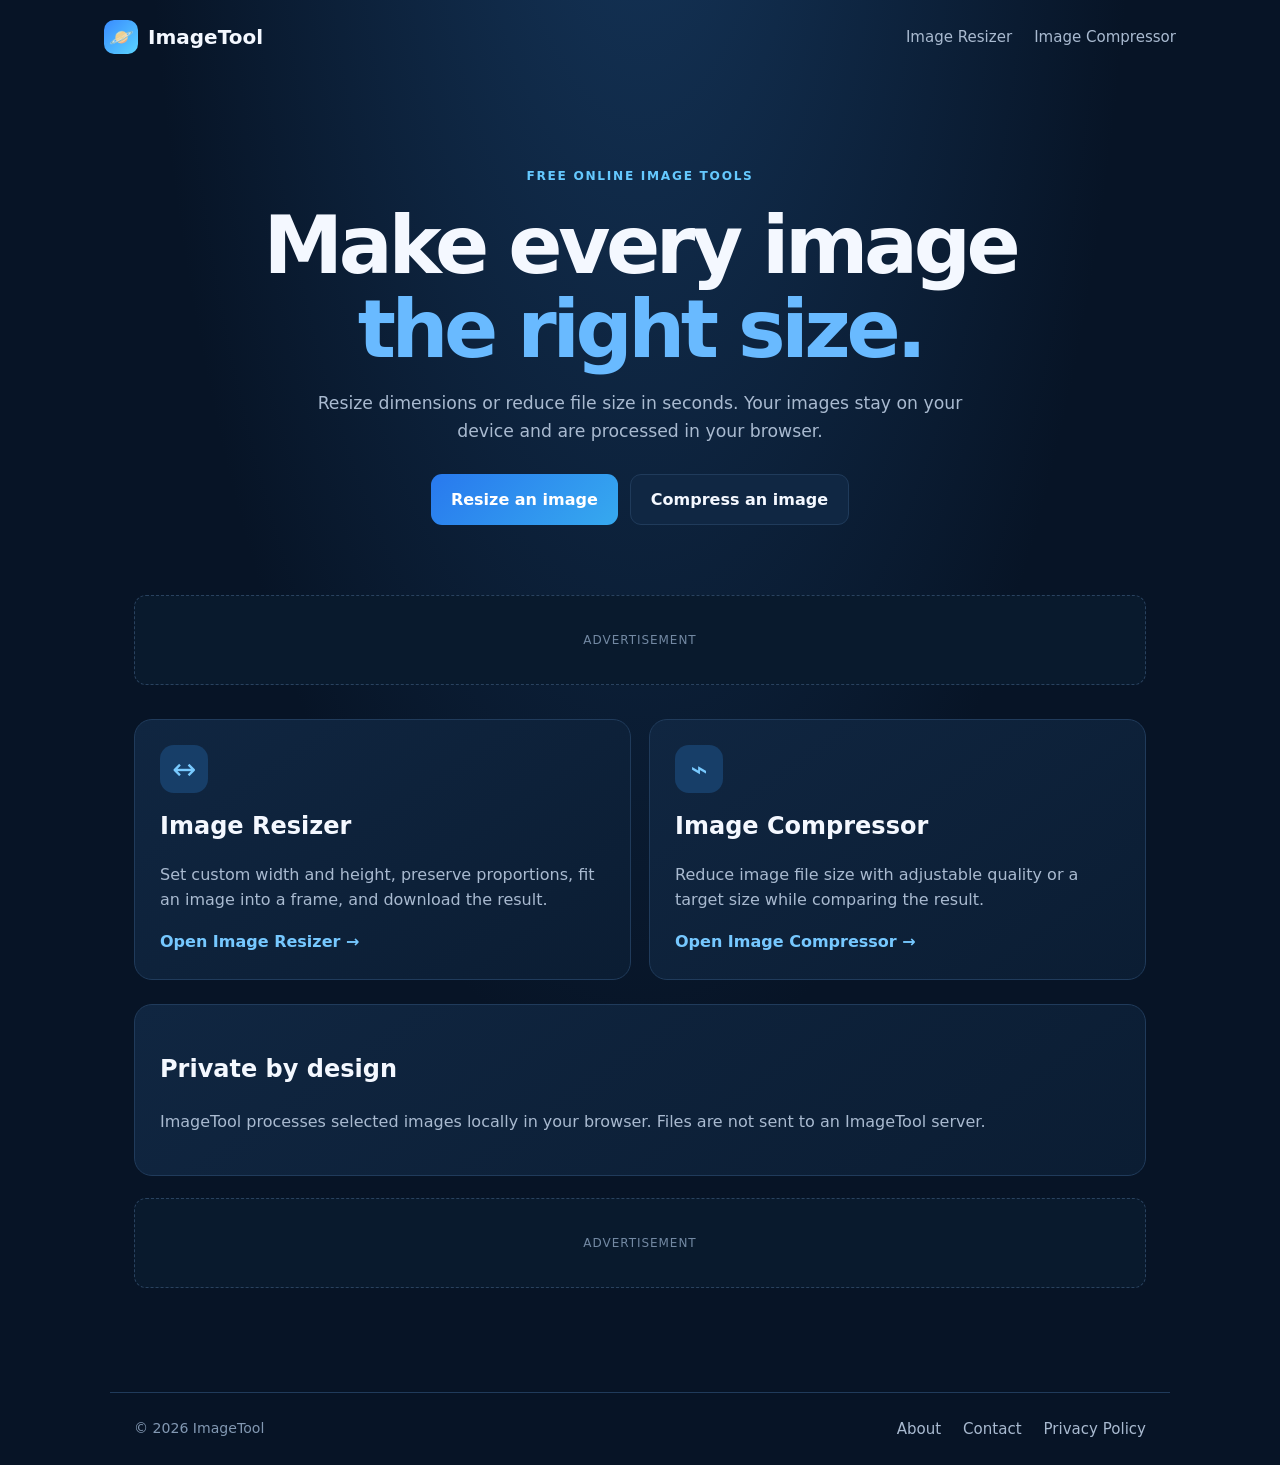
<file: index.html>
<!doctype html>
<html lang="en">
<head>
  <meta charset="utf-8"><meta name="viewport" content="width=device-width, initial-scale=1">
  <meta name="description" content="Free online image resizer and image compressor. Process images privately in your browser.">
  <title>ImageTool — Free Image Resizer & Compressor</title><link rel="stylesheet" href="assets/css/style.css">
</head>
<body>
<header class="site-header"><a class="brand" href="index.html"><span class="brand-mark">🪐</span> ImageTool</a><nav><a href="image-resizer/index.html">Image Resizer</a><a href="image-compressor/index.html">Image Compressor</a></nav></header>
<main>
  <section class="hero"><div class="eyebrow">FREE ONLINE IMAGE TOOLS</div><h1>Make every image<br><span>the right size.</span></h1><p>Resize dimensions or reduce file size in seconds. Your images stay on your device and are processed in your browser.</p><div class="hero-actions"><a class="btn primary" href="image-resizer/index.html">Resize an image</a><a class="btn secondary" href="image-compressor/index.html">Compress an image</a></div></section>
  <div class="ad-slot" aria-label="Advertisement space"><span>Advertisement</span></div>
  <section class="tool-grid"><a class="tool-card" href="image-resizer/index.html"><div class="tool-icon">↔</div><h2>Image Resizer</h2><p>Set custom width and height, preserve proportions, fit an image into a frame, and download the result.</p><span class="card-link">Open Image Resizer →</span></a><a class="tool-card" href="image-compressor/index.html"><div class="tool-icon">⌁</div><h2>Image Compressor</h2><p>Reduce image file size with adjustable quality or a target size while comparing the result.</p><span class="card-link">Open Image Compressor →</span></a></section>
  <section class="info-section"><h2>Private by design</h2><p>ImageTool processes selected images locally in your browser. Files are not sent to an ImageTool server.</p></section>
  <div class="ad-slot" aria-label="Advertisement space"><span>Advertisement</span></div>
</main>
<footer><span>© <span data-year></span> ImageTool</span><div><a href="about/index.html">About</a><a href="contact/index.html">Contact</a><a href="privacy-policy/index.html">Privacy Policy</a></div></footer>
<script src="assets/js/common.js"></script></body></html>
</file>
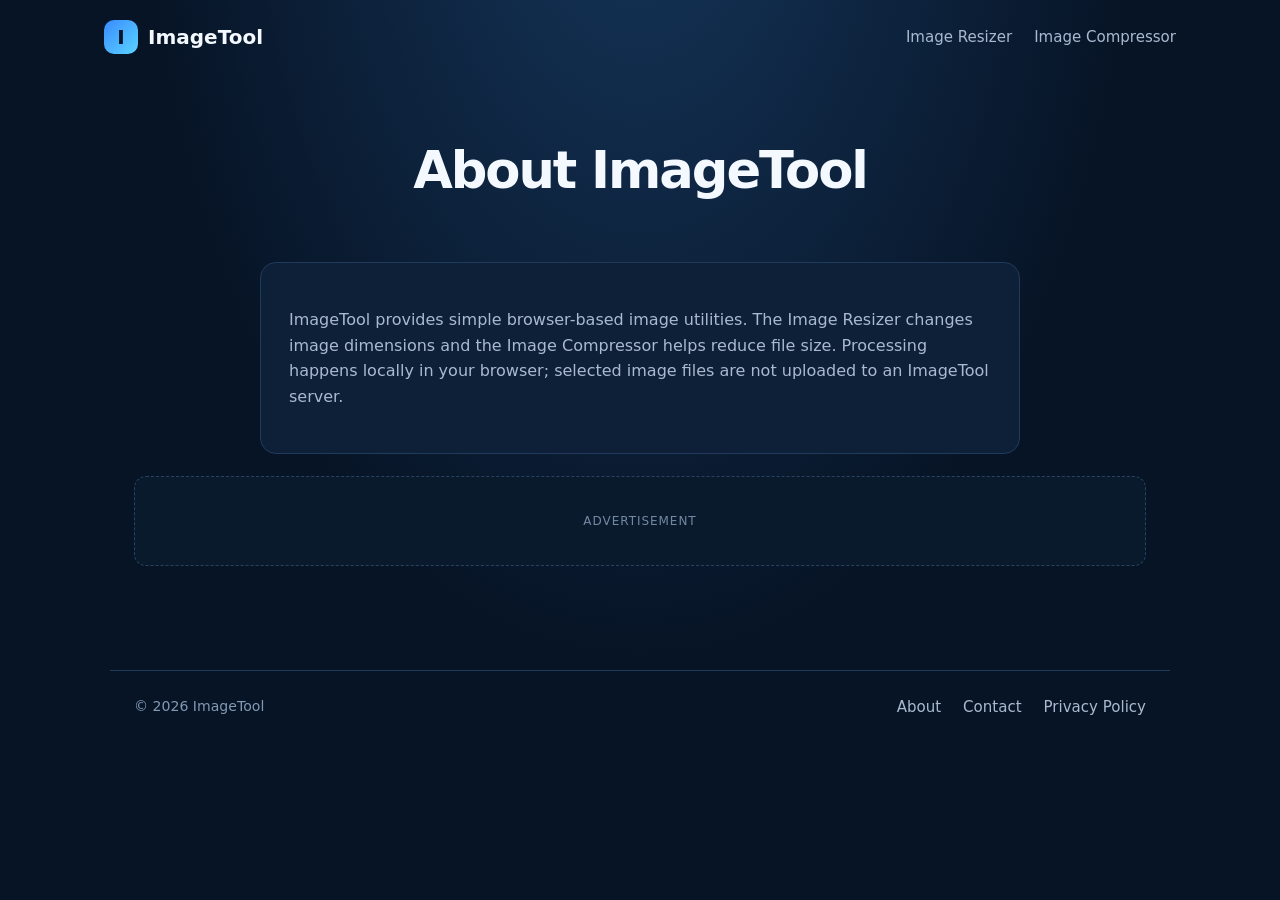
<file: about/index.html>
<!doctype html><html lang="en"><head><meta charset="utf-8"><meta name="viewport" content="width=device-width,initial-scale=1"><title>About ImageTool — ImageTool</title><link rel="stylesheet" href="../assets/css/style.css"></head><body><header class="site-header"><a class="brand" href="../index.html"><span class="brand-mark">I</span> ImageTool</a><nav><a href="../image-resizer/index.html">Image Resizer</a><a href="../image-compressor/index.html">Image Compressor</a></nav></header><main><div class="page-heading"><h1>About ImageTool</h1></div><section class="content-panel"><p>ImageTool provides simple browser-based image utilities. The Image Resizer changes image dimensions and the Image Compressor helps reduce file size. Processing happens locally in your browser; selected image files are not uploaded to an ImageTool server.</p></section><div class="ad-slot"><span>Advertisement</span></div></main><footer><span>© <span data-year></span> ImageTool</span><div><a href="../about/index.html">About</a><a href="../contact/index.html">Contact</a><a href="../privacy-policy/index.html">Privacy Policy</a></div></footer><script src="../assets/js/common.js"></script></body></html>
</file>
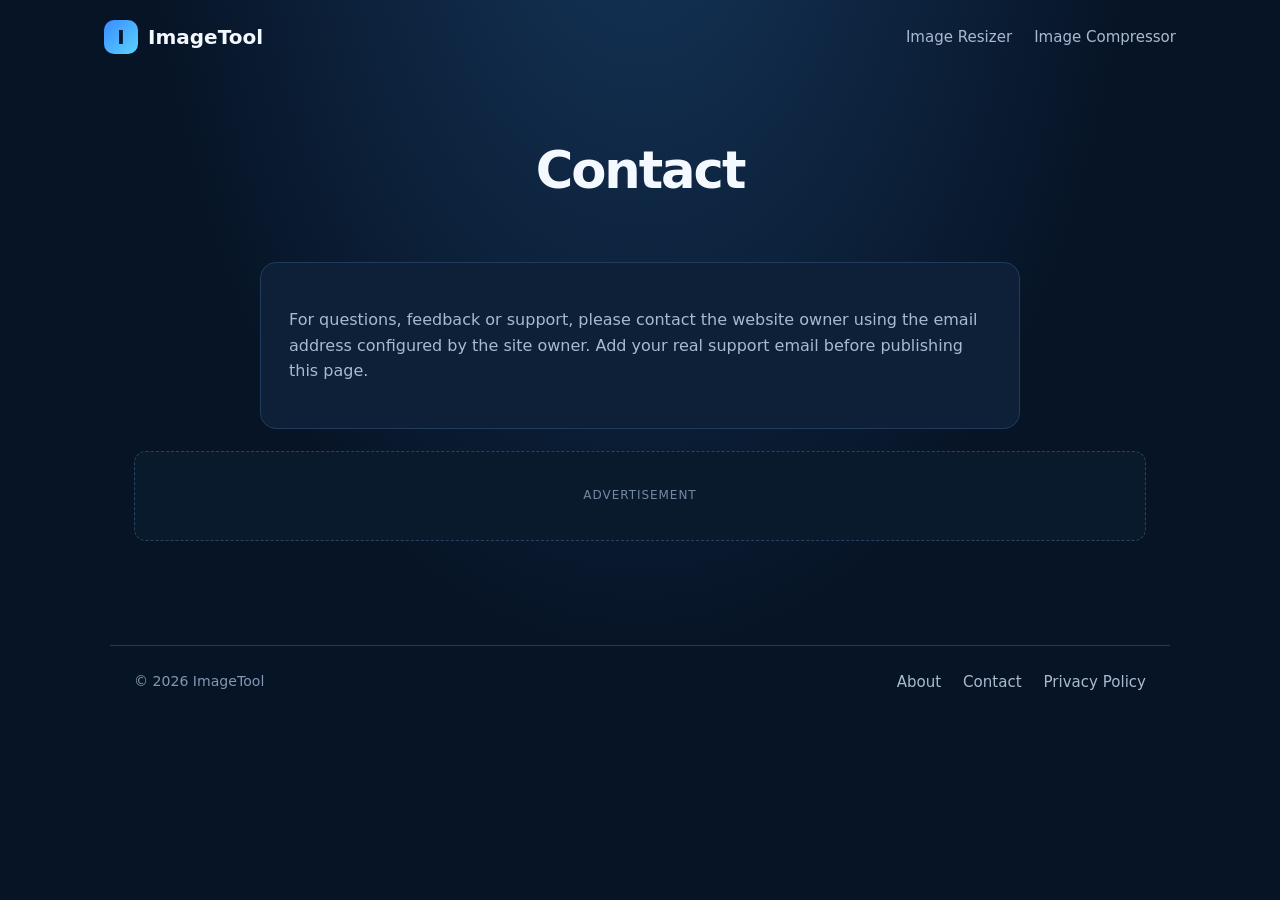
<file: contact/index.html>
<!doctype html><html lang="en"><head><meta charset="utf-8"><meta name="viewport" content="width=device-width,initial-scale=1"><title>Contact — ImageTool</title><link rel="stylesheet" href="../assets/css/style.css"></head><body><header class="site-header"><a class="brand" href="../index.html"><span class="brand-mark">I</span> ImageTool</a><nav><a href="../image-resizer/index.html">Image Resizer</a><a href="../image-compressor/index.html">Image Compressor</a></nav></header><main><div class="page-heading"><h1>Contact</h1></div><section class="content-panel"><p>For questions, feedback or support, please contact the website owner using the email address configured by the site owner. Add your real support email before publishing this page.</p></section><div class="ad-slot"><span>Advertisement</span></div></main><footer><span>© <span data-year></span> ImageTool</span><div><a href="../about/index.html">About</a><a href="../contact/index.html">Contact</a><a href="../privacy-policy/index.html">Privacy Policy</a></div></footer><script src="../assets/js/common.js"></script></body></html>
</file>
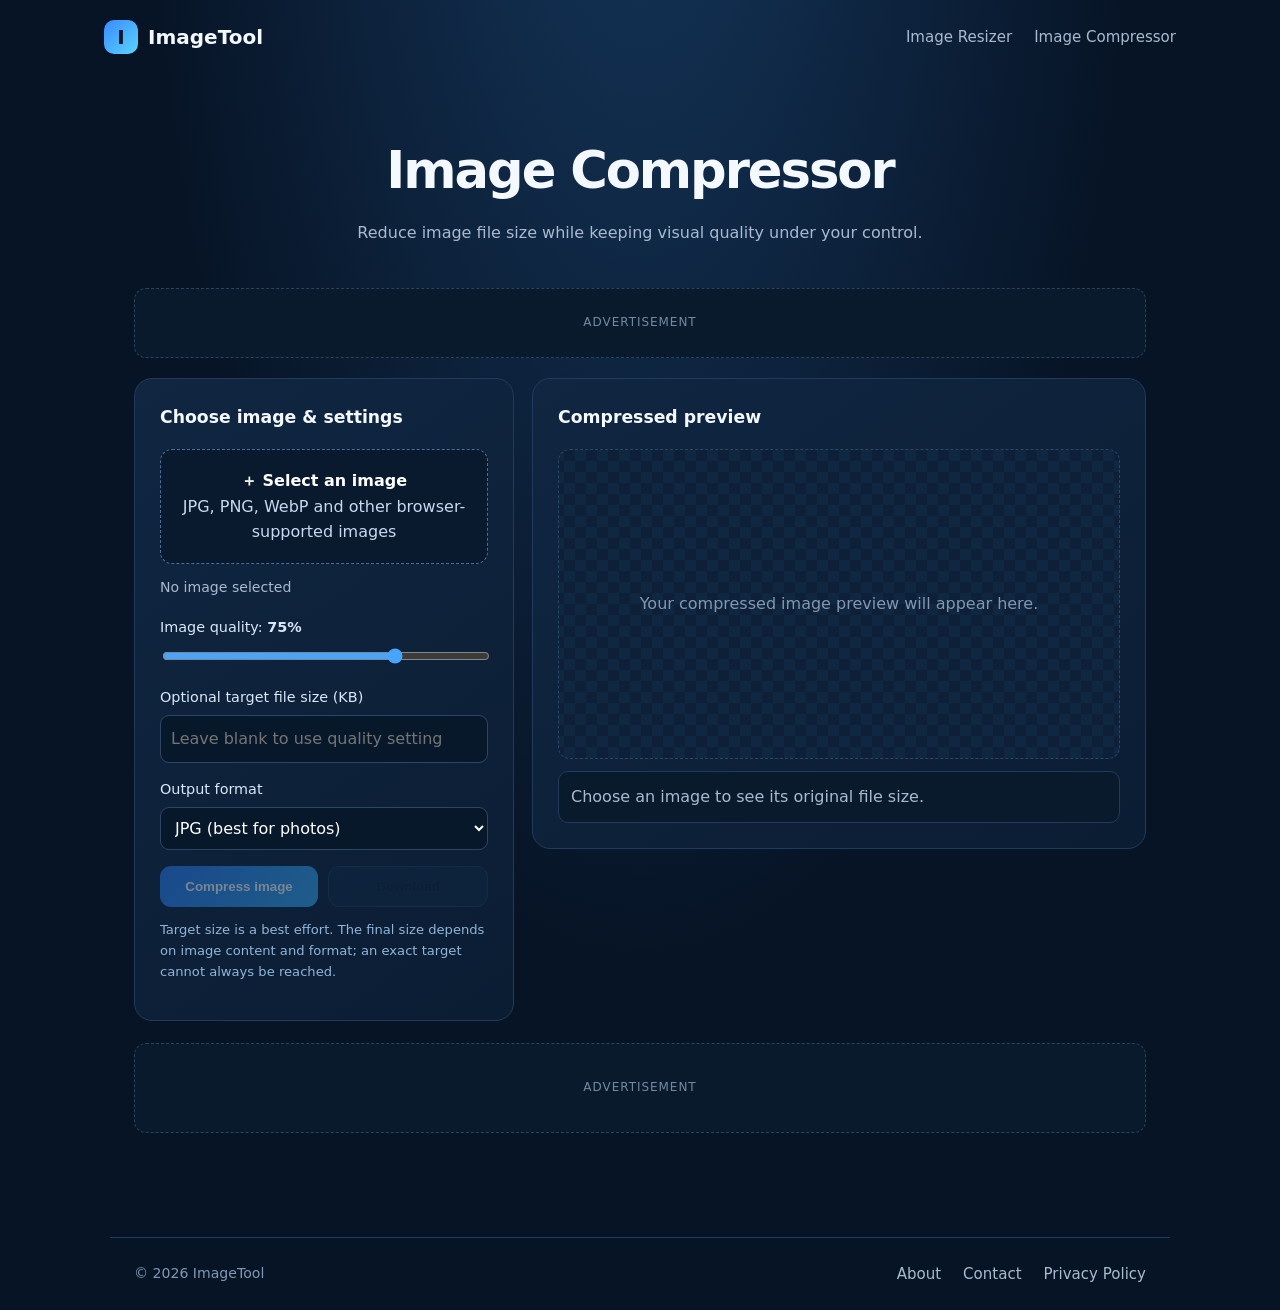
<file: image-compressor/index.html>
<!doctype html><html lang="en"><head><meta charset="utf-8"><meta name="viewport" content="width=device-width,initial-scale=1"><meta name="description" content="Compress images online and reduce file size for free."><title>Image Compressor — ImageTool</title><link rel="stylesheet" href="../assets/css/style.css"></head><body>
<header class="site-header"><a class="brand" href="../index.html"><span class="brand-mark">I</span> ImageTool</a><nav><a href="../image-resizer/index.html">Image Resizer</a><a href="../image-compressor/index.html">Image Compressor</a></nav></header><main>
<div class="page-heading"><h1>Image Compressor</h1><p>Reduce image file size while keeping visual quality under your control.</p></div><div class="ad-slot small"><span>Advertisement</span></div>
<div class="workspace"><section class="panel"><h2>Choose image & settings</h2><label class="upload"><strong>＋ Select an image</strong><span>JPG, PNG, WebP and other browser-supported images</span><input id="fileInput" type="file" accept="image/*"></label><div class="meta" id="fileInfo">No image selected</div>
<div class="field" style="margin-top:18px"><label for="quality">Image quality: <strong id="qualityValue">75%</strong></label><input id="quality" type="range" min="10" max="100" value="75"></div>
<div class="field"><label for="targetKB">Optional target file size (KB)</label><input id="targetKB" type="number" min="1" placeholder="Leave blank to use quality setting"></div>
<div class="field"><label for="format">Output format</label><select id="format"><option value="image/jpeg">JPG (best for photos)</option><option value="image/webp">WebP (often smaller)</option><option value="image/png">PNG (lossless; quality setting may not reduce size)</option></select></div>
<div class="button-row"><button class="btn primary" id="compressBtn" disabled>Compress image</button><button class="btn secondary" id="downloadBtn" disabled>Download</button></div><p class="notice">Target size is a best effort. The final size depends on image content and format; an exact target cannot always be reached.</p></section>
<section class="panel preview-panel"><h2>Compressed preview</h2><div class="preview-stage" id="preview"><div class="empty-state">Your compressed image preview will appear here.</div></div><div class="result" id="result">Choose an image to see its original file size.</div></section></div><div class="ad-slot"><span>Advertisement</span></div></main>
<footer><span>© <span data-year></span> ImageTool</span><div><a href="../about/index.html">About</a><a href="../contact/index.html">Contact</a><a href="../privacy-policy/index.html">Privacy Policy</a></div></footer><script src="../assets/js/common.js"></script><script src="../assets/js/compressor.js"></script></body></html>
</file>
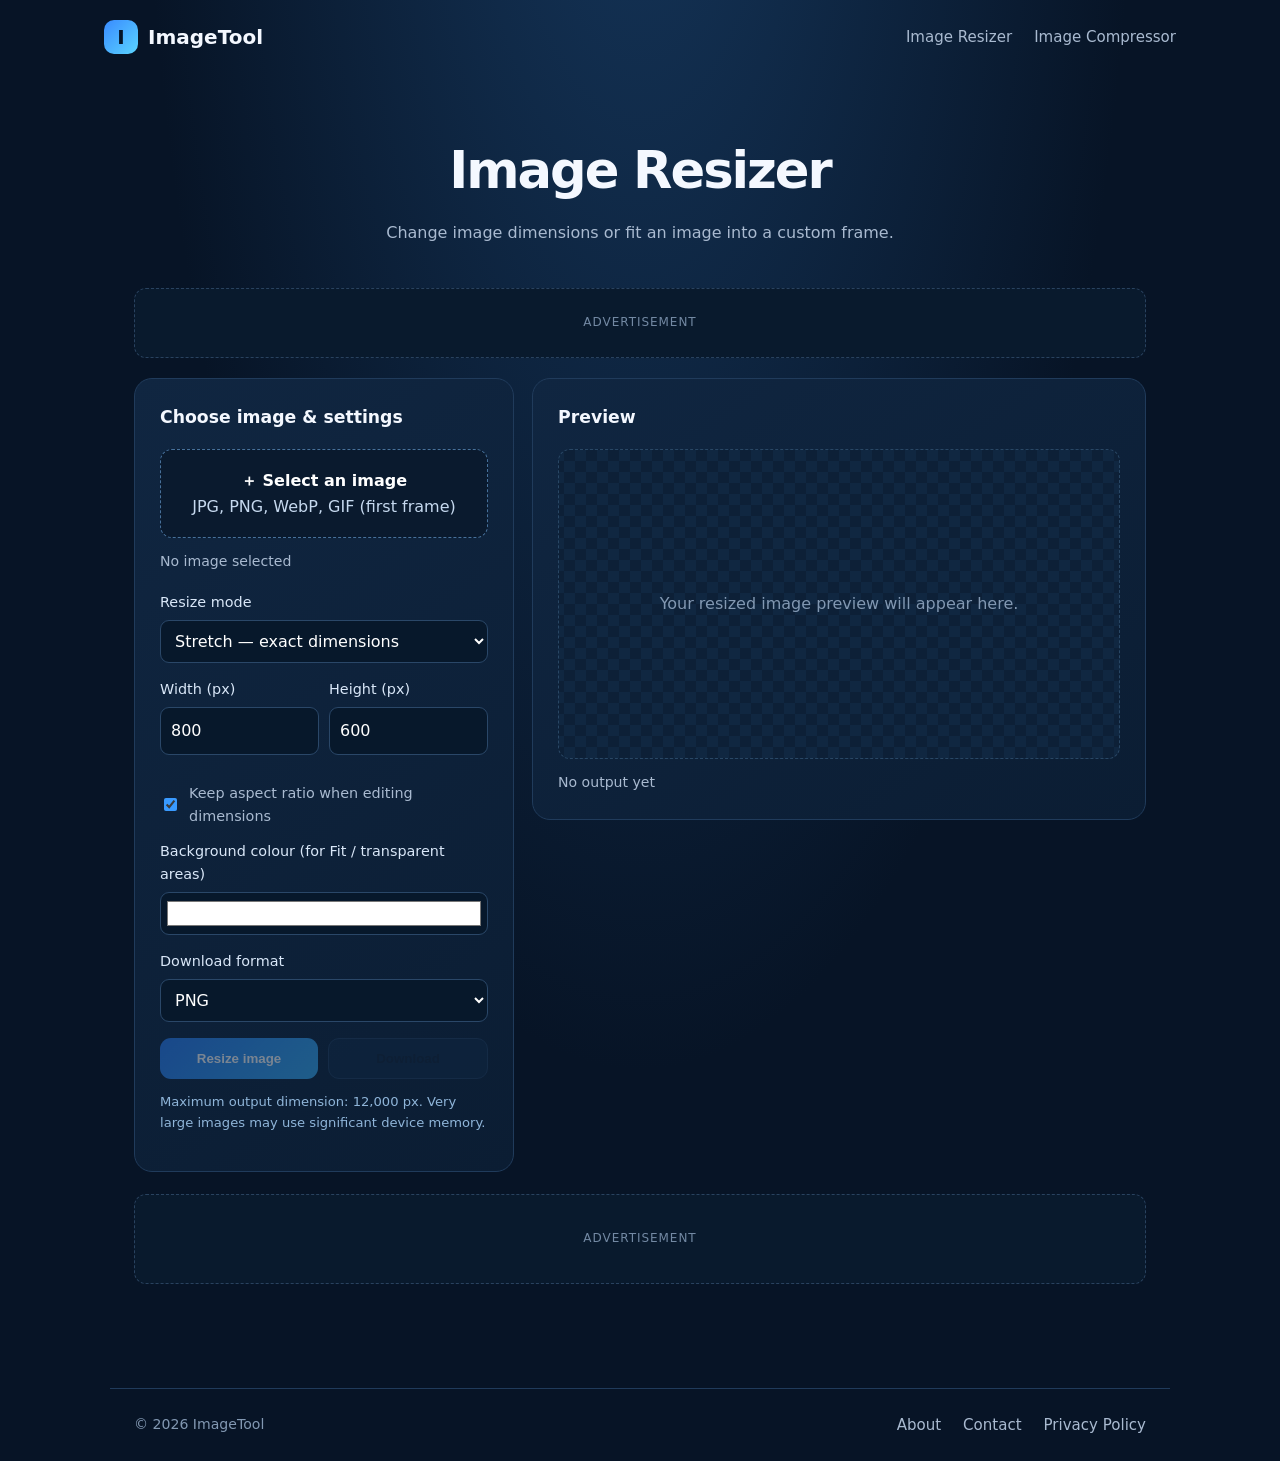
<file: image-resizer/index.html>
<!doctype html><html lang="en"><head><meta charset="utf-8"><meta name="viewport" content="width=device-width,initial-scale=1"><meta name="description" content="Resize images to custom dimensions online for free."><title>Image Resizer — ImageTool</title><link rel="stylesheet" href="../assets/css/style.css"></head><body>
<header class="site-header"><a class="brand" href="../index.html"><span class="brand-mark">I</span> ImageTool</a><nav><a href="../image-resizer/index.html">Image Resizer</a><a href="../image-compressor/index.html">Image Compressor</a></nav></header><main>
<div class="page-heading"><h1>Image Resizer</h1><p>Change image dimensions or fit an image into a custom frame.</p></div><div class="ad-slot small"><span>Advertisement</span></div>
<div class="workspace"><section class="panel"><h2>Choose image & settings</h2><label class="upload"><strong>＋ Select an image</strong><span>JPG, PNG, WebP, GIF (first frame)</span><input id="fileInput" type="file" accept="image/*"></label><div class="meta" id="fileInfo">No image selected</div>
<div class="field" style="margin-top:18px"><label>Resize mode</label><select id="mode"><option value="stretch">Stretch — exact dimensions</option><option value="fit">Fit — keep entire image</option><option value="fill">Fill — crop to frame</option></select></div>
<div class="two-col"><div class="field"><label for="width">Width (px)</label><input id="width" type="number" min="1" max="12000" value="800"></div><div class="field"><label for="height">Height (px)</label><input id="height" type="number" min="1" max="12000" value="600"></div></div>
<label class="checkline"><input id="lockRatio" type="checkbox" checked> Keep aspect ratio when editing dimensions</label>
<div class="field"><label for="bgColor">Background colour (for Fit / transparent areas)</label><input id="bgColor" type="color" value="#ffffff"></div>
<div class="field"><label for="format">Download format</label><select id="format"><option value="image/png">PNG</option><option value="image/jpeg">JPG</option><option value="image/webp">WebP</option></select></div>
<div class="button-row"><button class="btn primary" id="resizeBtn" disabled>Resize image</button><button class="btn secondary" id="downloadBtn" disabled>Download</button></div><p class="notice">Maximum output dimension: 12,000 px. Very large images may use significant device memory.</p></section>
<section class="panel preview-panel"><h2>Preview</h2><div class="preview-stage" id="preview"><div class="empty-state">Your resized image preview will appear here.</div></div><div class="meta" id="outputInfo">No output yet</div></section></div><div class="ad-slot"><span>Advertisement</span></div></main>
<footer><span>© <span data-year></span> ImageTool</span><div><a href="../about/index.html">About</a><a href="../contact/index.html">Contact</a><a href="../privacy-policy/index.html">Privacy Policy</a></div></footer><script src="../assets/js/common.js"></script><script src="../assets/js/resizer.js"></script></body></html>
</file>
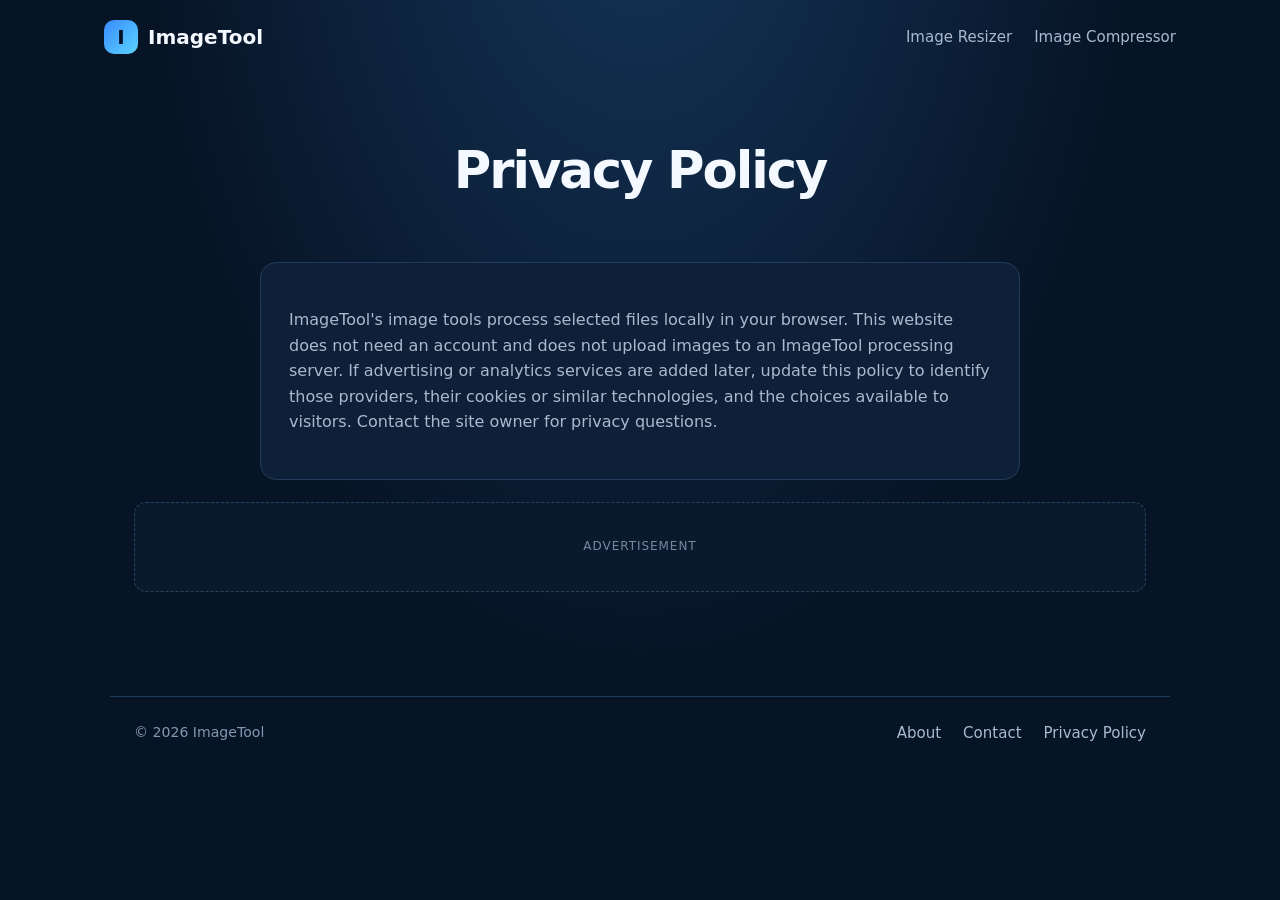
<file: privacy-policy/index.html>
<!doctype html><html lang="en"><head><meta charset="utf-8"><meta name="viewport" content="width=device-width,initial-scale=1"><title>Privacy Policy — ImageTool</title><link rel="stylesheet" href="../assets/css/style.css"></head><body><header class="site-header"><a class="brand" href="../index.html"><span class="brand-mark">I</span> ImageTool</a><nav><a href="../image-resizer/index.html">Image Resizer</a><a href="../image-compressor/index.html">Image Compressor</a></nav></header><main><div class="page-heading"><h1>Privacy Policy</h1></div><section class="content-panel"><p>ImageTool's image tools process selected files locally in your browser. This website does not need an account and does not upload images to an ImageTool processing server. If advertising or analytics services are added later, update this policy to identify those providers, their cookies or similar technologies, and the choices available to visitors. Contact the site owner for privacy questions.</p></section><div class="ad-slot"><span>Advertisement</span></div></main><footer><span>© <span data-year></span> ImageTool</span><div><a href="../about/index.html">About</a><a href="../contact/index.html">Contact</a><a href="../privacy-policy/index.html">Privacy Policy</a></div></footer><script src="../assets/js/common.js"></script></body></html>
</file>
<file: assets/css/style.css>
*{box-sizing:border-box} :root{--bg:#071426;--panel:#0d2038;--panel2:#102844;--blue:#398bff;--cyan:#65c9ff;--text:#f4f8ff;--muted:#a9bad0;--line:#203b5b}body{margin:0;background:radial-gradient(ellipse at 50% -20%,#15365b 0,transparent 55%),var(--bg);color:var(--text);font:16px/1.6 system-ui,-apple-system,Segoe UI,Roboto,Arial,sans-serif;min-height:100vh}a{color:inherit;text-decoration:none}.site-header{max-width:1120px;margin:auto;padding:20px 24px;display:flex;justify-content:space-between;align-items:center;gap:18px}.brand{font-size:1.25rem;font-weight:800;display:flex;align-items:center;gap:10px}.brand-mark{display:grid;place-items:center;width:34px;height:34px;border-radius:10px;background:linear-gradient(135deg,var(--blue),#5bd4ff);color:#041326}.site-header nav,footer div{display:flex;gap:22px;flex-wrap:wrap}.site-header nav a,footer a{color:var(--muted);font-size:.94rem}.site-header nav a:hover,footer a:hover{color:white}main{max-width:1060px;margin:auto;padding:28px 24px 70px}.hero{text-align:center;padding:65px 10px 48px}.eyebrow{color:var(--cyan);font-weight:750;letter-spacing:.14em;font-size:.76rem}.hero h1{font-size:clamp(2.6rem,7vw,5rem);line-height:1.05;letter-spacing:-.055em;margin:18px 0}.hero h1 span{color:#69baff}.hero p{max-width:650px;margin:0 auto 28px;color:var(--muted);font-size:1.08rem}.hero-actions{display:flex;justify-content:center;gap:12px;flex-wrap:wrap}.btn{display:inline-flex;justify-content:center;align-items:center;padding:12px 20px;border-radius:11px;font-weight:700;border:1px solid var(--line);cursor:pointer}.btn.primary{background:linear-gradient(135deg,#2879ee,#36a9ef);border:0;color:white}.btn.secondary{background:#102743}.btn:hover{filter:brightness(1.12)}.ad-slot{min-height:90px;border:1px dashed #29425f;border-radius:12px;display:flex;align-items:center;justify-content:center;margin:22px 0 34px;color:#7389a3;font-size:.75rem;letter-spacing:.08em;text-transform:uppercase;background:#091a2d}.tool-grid{display:grid;grid-template-columns:repeat(2,minmax(0,1fr));gap:18px}.tool-card,.panel,.info-section{background:linear-gradient(145deg,#102641,#0b1d33);border:1px solid var(--line);border-radius:18px;padding:25px}.tool-card{transition:transform .2s,border-color .2s}.tool-card:hover{transform:translateY(-3px);border-color:#438ee4}.tool-icon{width:48px;height:48px;display:grid;place-items:center;border-radius:14px;background:#173e68;color:#79caff;font-size:1.8rem}.tool-card h2{margin:14px 0 5px}.tool-card p,.info-section p{color:var(--muted)}.card-link{color:#76c8ff;font-weight:700}.info-section{margin-top:24px}.page-heading{text-align:center;padding:28px 0 22px}.page-heading h1{font-size:clamp(2rem,5vw,3.2rem);margin:0 0 8px;letter-spacing:-.04em}.page-heading p{color:var(--muted);margin:0}.workspace{display:grid;grid-template-columns:minmax(280px,380px) minmax(0,1fr);gap:18px;align-items:start}.panel h2{font-size:1.08rem;margin:0 0 18px}.field{margin:0 0 15px}.field label{display:block;font-size:.9rem;color:#d9e7f8;margin-bottom:6px}.field input[type=number],.field input[type=color],.field select,.field input[type=text],.field textarea{width:100%;border:1px solid #2a4768;background:#07182b;color:white;border-radius:9px;padding:10px;font:inherit;min-height:43px}.field input[type=color]{padding:4px;height:43px}.field input[type=range]{width:100%;accent-color:#48a5ff}.two-col{display:grid;grid-template-columns:1fr 1fr;gap:10px}.checkline{display:flex;align-items:center;gap:9px;color:var(--muted);font-size:.9rem;margin:12px 0}.checkline input{accent-color:#399aff}.upload{display:block;border:1px dashed #47719b;border-radius:12px;padding:18px;text-align:center;background:#0a1a2e;cursor:pointer;color:#c6d9ef}.upload input{display:none}.upload strong{display:block;color:white}.button-row{display:flex;gap:10px;flex-wrap:wrap;margin-top:16px}.button-row .btn{flex:1}.btn:disabled{opacity:.45;cursor:not-allowed}.preview-panel{min-height:390px}.preview-stage{min-height:310px;border:1px dashed #294765;border-radius:12px;background:repeating-conic-gradient(#0d2037 0% 25%,#102741 0% 50%) 50%/22px 22px;display:flex;align-items:center;justify-content:center;overflow:hidden;padding:12px}.preview-stage img,.preview-stage canvas{display:block;max-width:100%;max-height:480px;object-fit:contain}.empty-state{color:#8298b2;text-align:center;padding:40px 12px}.meta{color:var(--muted);font-size:.88rem;margin-top:12px;overflow-wrap:anywhere}.notice{color:#8fb5d9;font-size:.82rem;margin-top:12px}.result{background:#0a1a2d;border:1px solid var(--line);border-radius:10px;padding:12px;margin-top:12px;color:var(--muted)}.result strong{color:#fff}.ad-slot.small{min-height:70px;margin:20px 0}.content-panel{max-width:760px;margin:20px auto;background:#0d2038;border:1px solid var(--line);border-radius:16px;padding:28px}.content-panel p,.content-panel li{color:var(--muted)}footer{max-width:1060px;margin:auto;padding:24px;border-top:1px solid var(--line);display:flex;justify-content:space-between;gap:18px;flex-wrap:wrap;color:#8298b2;font-size:.88rem}@media(max-width:760px){.site-header{align-items:flex-start;flex-direction:column}.site-header nav{gap:16px}.workspace{grid-template-columns:1fr}.tool-grid{grid-template-columns:1fr}.hero{padding-top:38px}.preview-stage{min-height:230px}main{padding-left:16px;padding-right:16px}}
</file>
